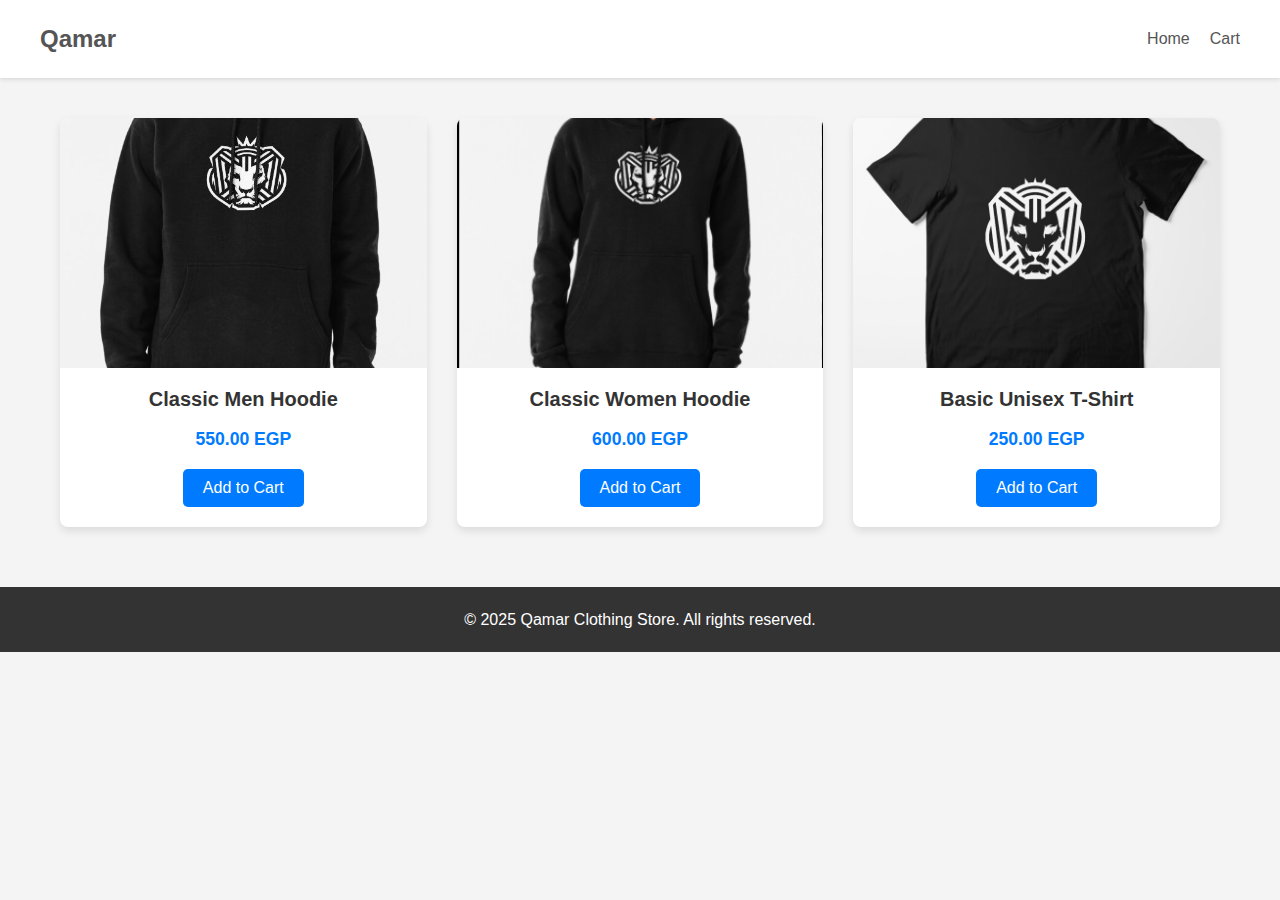
<file: index.html>
<!DOCTYPE html>
<html lang="en">
<head>
    <meta charset="UTF-8">
    <meta name="viewport" content="width=device-width, initial-scale=1.0">
    <title>Qamar</title>
    <link rel="stylesheet" href="CSS/style.css">
</head>
<body>

    <header>
         <a href="index.html" class="logo">Qamar</a>
        <nav>
            <ul>
                <li><a href="index.html">Home</a></li>
                <li><a href="cart.html">Cart</a></li>
            </ul>
        </nav>
    </header>

    <main>
        <section class="products-grid">
            <div class="product-card">
                <a href="product-page-1.html">
                    <img src="Products/Hoodies/Cairokee M.jpg" alt="Classic Hoodie">
                    <h3>Classic Men Hoodie</h3>
                    <p>550.00 EGP</p>
                </a>
                <button class="add-to-cart-btn">Add to Cart</button>
            </div>

            <div class="product-card">
                <a href="product-page-2.html">
                    <img src="Products/Hoodies/Cairokee F.webp" alt="Classic Women Hoodie">
                    <h3>Classic Women Hoodie</h3>
                    <p>600.00 EGP</p>
                </a>
                <button class="add-to-cart-btn">Add to Cart</button>
            </div>

            <div class="product-card">
                <a href="product-page-3.html">
                    <img src="Products/T-shirts/Cairokee.jpg" alt="Basic T-Shirt">
                    <h3>Basic Unisex T-Shirt</h3>
                    <p>250.00 EGP</p>
                </a>
                <button class="add-to-cart-btn">Add to Cart</button>
            </div>

        </section>
    </main>

    <footer>
        <p>&copy; 2025 Qamar Clothing Store. All rights reserved.</p>
    </footer>

    </body>
</html>
</file>
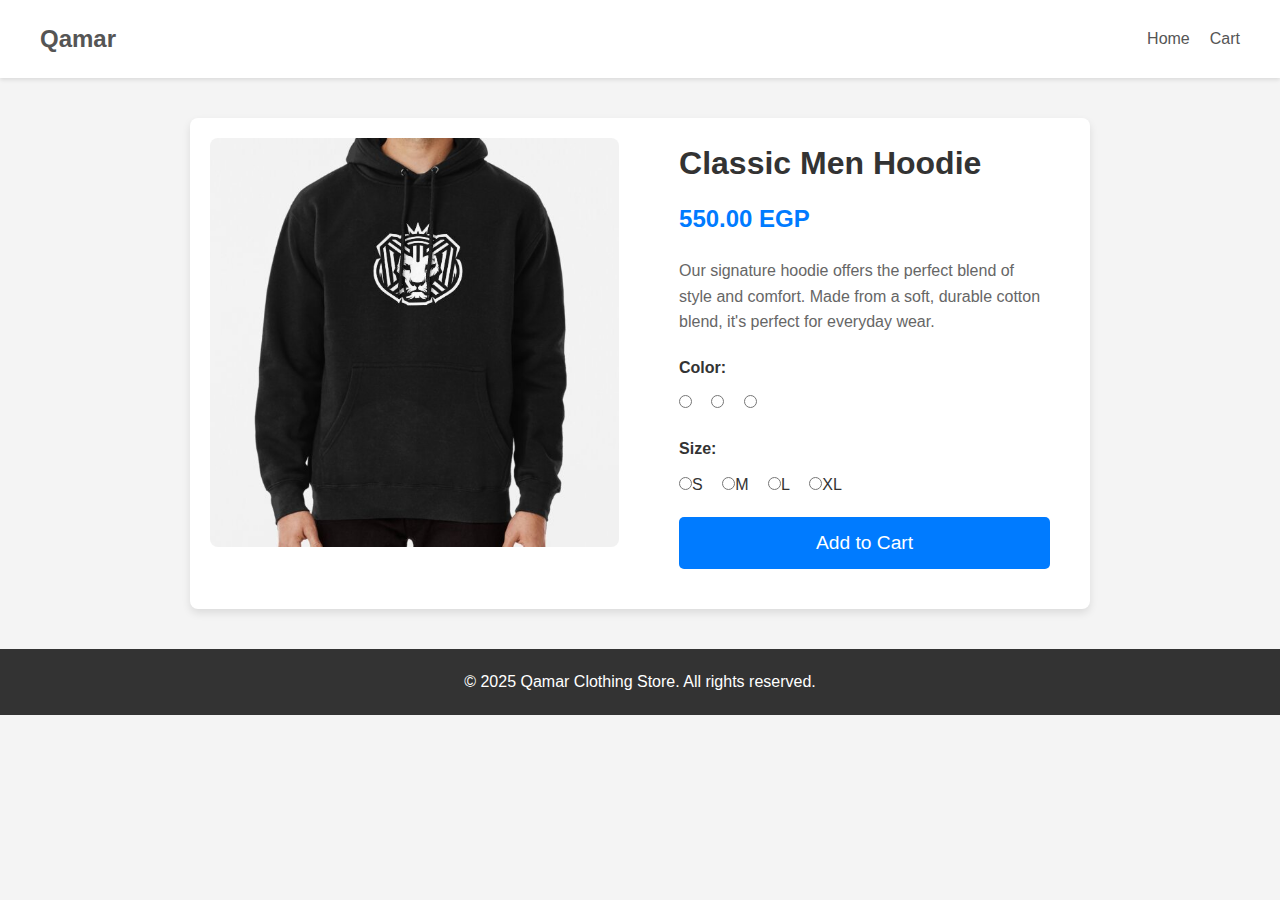
<file: product-page-1.html>
<!DOCTYPE html>
<html lang="en">
<head>
    <meta charset="UTF-8">
    <meta name="viewport" content="width=device-width, initial-scale=1.0">
    <title>Classic Men Hoodie - Qamar</title>
    <link rel="stylesheet" href="CSS/style.css">
    <link rel="stylesheet" href="CSS/product-page.css">
</head>
<body>

    <header>
        <a href="index.html" class="logo">Qamar</a>
        <nav>
            <ul>
                <li><a href="index.html">Home</a></li>
                <li><a href="cart.html">Cart</a></li>
            </ul>
        </nav>
    </header>

    <main class="product-details">
        <div class="product-image">
            <img src="Products/Hoodies/Cairokee M.jpg" alt="Classic Men Hoodie">
        </div>
        <div class="product-info">
            <h1>Classic Men Hoodie</h1>
            <p class="price">550.00 EGP</p>
            <p class="description">
                Our signature hoodie offers the perfect blend of style and comfort. Made from a soft, durable cotton blend, it's perfect for everyday wear.
            </p>

            <div class="options-group">
                <h4>Color:</h4>
                <div class="radio-buttons">
                    <label><input type="radio" name="color" value="black"><span class="color-swatch black" title="Black"></span></label>
                    <label><input type="radio" name="color" value="gray"><span class="color-swatch gray" title="Gray"></span></label>
                    <label><input type="radio" name="color" value="navy"><span class="color-swatch navy" title="Navy"></span></label>
                </div>
            </div>

            <div class="options-group">
                <h4>Size:</h4>
                <div class="radio-buttons">
                    <label><input type="radio" name="size" value="s"><span class="size-box">S</span></label>
                    <label><input type="radio" name="size" value="m"><span class="size-box">M</span></label>
                    <label><input type="radio" name="size" value="l"><span class="size-box">L</span></label>
                    <label><input type="radio" name="size" value="xl"><span class="size-box">XL</span></label>
                </div>
            </div>
            
            <button type="button" class="add-to-cart-btn">Add to Cart</button>
        </div>
    </main>

    <footer>
        <p>&copy; 2025 Qamar Clothing Store. All rights reserved.</p>
    </footer>

</body>
</html>
</file>
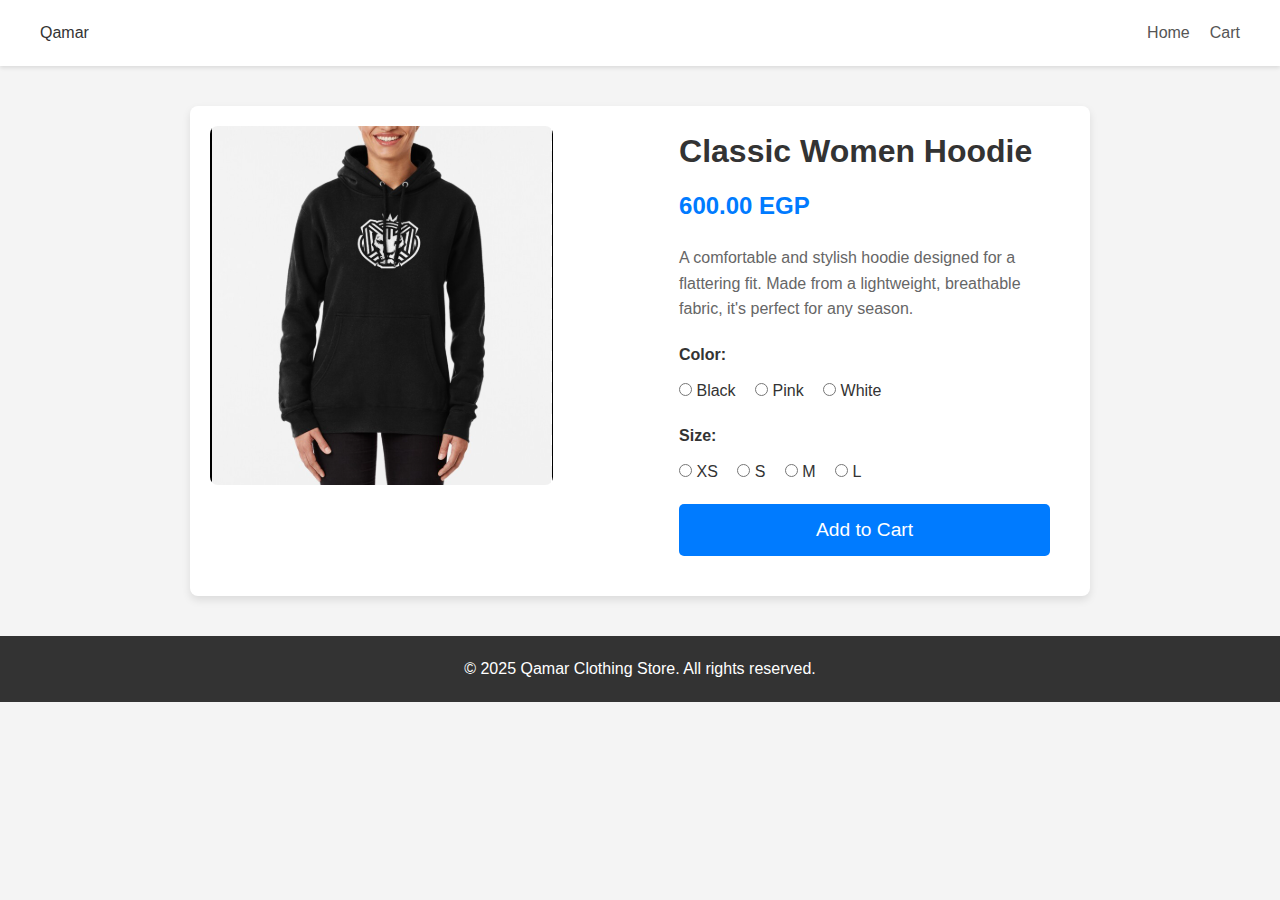
<file: product-page-2.html>
<!DOCTYPE html>
<html lang="en">
<head>
    <meta charset="UTF-8">
    <meta name="viewport" content="width=device-width, initial-scale=1.0">
    <title> Qamar - Classic Women Hoodie</title>
    <link rel="stylesheet" href="CSS/style.css">
    <link rel="stylesheet" href="CSS/product-page.css">
</head>
<body>

    <header>
        <div class="logo">Qamar</div>
        <nav>
            <ul>
                <li><a href="index.html">Home</a></li>
                <li><a href="cart.html">Cart</a></li>
            </ul>
        </nav>
    </header>

    <main class="product-details">
        <div class="product-image">
            <img src="Products/Hoodies/Cairokee F.webp" alt="Classic Women Hoodie">
        </div>
        <div class="product-info">
            <h1>Classic Women Hoodie</h1>
            <p class="price">600.00 EGP</p>
            <p class="description">
                A comfortable and stylish hoodie designed for a flattering fit. Made from a lightweight, breathable fabric, it's perfect for any season.
            </p>

            <form action="#" method="post">
                <div class="options-group">
                    <h4>Color:</h4>
                    <label><input type="radio" name="color" value="black"> Black</label>
                    <label><input type="radio" name="color" value="pink"> Pink</label>
                    <label><input type="radio" name="color" value="white"> White</label>
                </div>

                <div class="options-group">
                    <h4>Size:</h4>
                    <label><input type="radio" name="size" value="xs"> XS</label>
                    <label><input type="radio" name="size" value="s"> S</label>
                    <label><input type="radio" name="size" value="m"> M</label>
                    <label><input type="radio" name="size" value="l"> L</label>
                </div>

                <button type="submit" class="add-to-cart-btn">Add to Cart</button>
            </form>
        </div>
    </main>

    <footer>
        <p>&copy; 2025 Qamar Clothing Store. All rights reserved.</p>
    </footer>

</body>
</html>
</file>
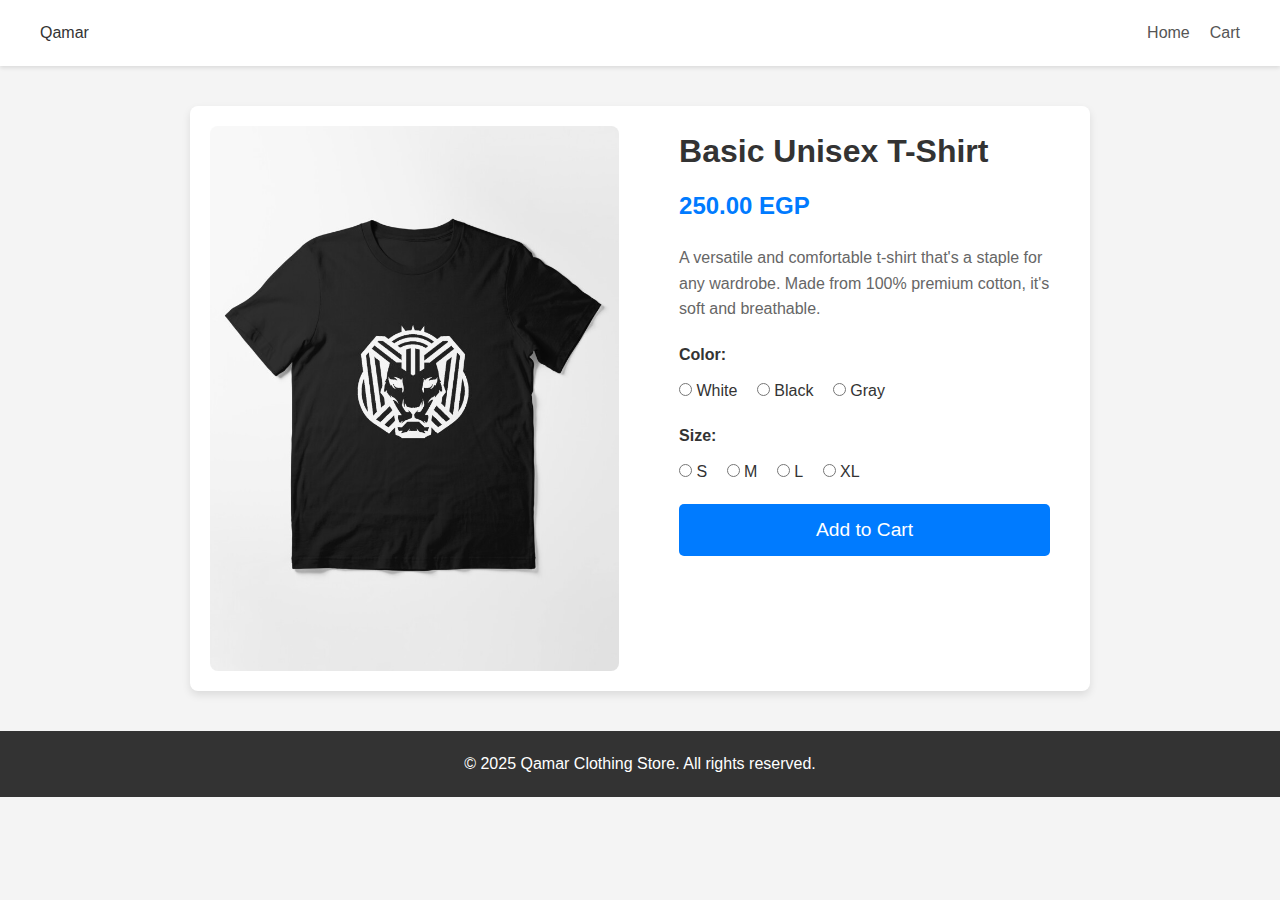
<file: product-page-3.html>
<!DOCTYPE html>
<html lang="en">
<head>
    <meta charset="UTF-8">
    <meta name="viewport" content="width=device-width, initial-scale=1.0">
    <title> Qamar - Basic Unisex T-Shirt </title>
    <link rel="stylesheet" href="CSS/style.css">
    <link rel="stylesheet" href="CSS/product-page.css">
</head>
<body>

    <header>
        <div class="logo">Qamar</div>
        <nav>
            <ul>
                <li><a href="index.html">Home</a></li>
                <li><a href="cart.html">Cart</a></li>
            </ul>
        </nav>
    </header>

    <main class="product-details">
        <div class="product-image">
            <img src="Products/T-shirts/Cairokee.jpg" alt="Basic Unisex T-Shirt">
        </div>
        <div class="product-info">
            <h1>Basic Unisex T-Shirt</h1>
            <p class="price">250.00 EGP</p>
            <p class="description">
                A versatile and comfortable t-shirt that's a staple for any wardrobe. Made from 100% premium cotton, it's soft and breathable.
            </p>

            <form action="#" method="post">
                <div class="options-group">
                    <h4>Color:</h4>
                    <label><input type="radio" name="color" value="white"> White</label>
                    <label><input type="radio" name="color" value="black"> Black</label>
                    <label><input type="radio" name="color" value="gray"> Gray</label>
                </div>

                <div class="options-group">
                    <h4>Size:</h4>
                    <label><input type="radio" name="size" value="s"> S</label>
                    <label><input type="radio" name="size" value="m"> M</label>
                    <label><input type="radio" name="size" value="l"> L</label>
                    <label><input type="radio" name="size" value="xl"> XL</label>
                </div>
                
                <button type="submit" class="add-to-cart-btn">Add to Cart</button>
            </form>
        </div>
    </main>

    <footer>
        <p>&copy; 2025 Qamar Clothing Store. All rights reserved.</p>
    </footer>

</body>
</html>
</file>
<file: CSS/style.css>
* {
    margin: 0;
    padding: 0;
    box-sizing: border-box;
}

body {
    font-family: -apple-system, BlinkMacSystemFont, "Segoe UI", Roboto, "Helvetica Neue", Arial, sans-serif;
    line-height: 1.6;
    background-color: #f4f4f4;
    color: #333;
}

header {
    background-color: #fff;
    padding: 20px 40px;
    display: flex;
    justify-content: space-between;
    align-items: center;
    box-shadow: 0 2px 4px rgba(0, 0, 0, 0.1);
}

header a.logo {
    font-size: 1.5rem;
    font-weight: bold;
    color: #555;
    text-decoration: none;
}

nav ul {
    list-style: none;
    display: flex;
    gap: 20px;
}

nav a {
    text-decoration: none;
    color: #555;
    font-weight: 500;
    transition: color 0.3s ease;
}

nav a:hover {
    color: #007bff;
}

main {
    padding: 20px;
    max-width: 1200px;
    margin: 20px auto;
}

.products-grid {
    display: grid;
    grid-template-columns: repeat(auto-fit, minmax(250px, 1fr));
    gap: 30px;
}

.product-card {
    background-color: #fff;
    border-radius: 8px;
    box-shadow: 0 4px 8px rgba(0, 0, 0, 0.1);
    text-align: center;
    overflow: hidden;
    transition: transform 0.3s ease, box-shadow 0.3s ease;
}

.product-card:hover {
    transform: translateY(-5px);
    box-shadow: 0 6px 12px rgba(0, 0, 0, 0.15);
}

.product-card img {
    width: 100%;
    height: 250px;
    object-fit: cover;
    display: block;
}

.product-card a {
    text-decoration: none;
    color: inherit;
}

.product-card h3 {
    font-size: 1.25rem;
    margin-top: 15px;
    color: #333;
}

.product-card p {
    font-size: 1.1rem;
    color: #007bff;
    font-weight: bold;
    margin: 10px 0 15px;
}

.add-to-cart-btn {
    background-color: #007bff;
    color: #fff;
    border: none;
    padding: 10px 20px;
    cursor: pointer;
    border-radius: 5px;
    font-size: 1rem;
    margin-bottom: 20px;
    transition: background-color 0.3s ease;
}

.add-to-cart-btn:hover {
    background-color: #0056b3;
}

footer {
    text-align: center;
    padding: 20px;
    background-color: #333;
    color: #fff;
    margin-top: 40px;
}

@media (max-width: 600px) {
    header {
        flex-direction: column;
        text-align: center;
        padding: 20px;
    }
    
    header a.logo {
        margin-bottom: 10px;
    }

    nav ul {
        flex-direction: column;
        gap: 10px;
    }
    
    .products-grid {
        gap: 20px;
    }
}
</file>
<file: CSS/product-page.css>
.product-details {
    display: flex;
    flex-direction: column;
    align-items: center;
    max-width: 900px;
    margin: 40px auto;
    padding: 20px;
    background-color: #fff;
    border-radius: 8px;
    box-shadow: 0 4px 8px rgba(0, 0, 0, 0.1);
}

.product-details .product-image {
    width: 100%;
    margin-bottom: 20px;
}

.product-details img {
    max-width: 100%;
    height: auto;
    border-radius: 8px;
    display: block;
}

.product-details .product-info {
    text-align: center;
    padding: 0 20px;
}

.product-details h1 {
    font-size: 2rem;
    margin-bottom: 10px;
}

.product-details .price {
    font-size: 1.5rem;
    color: #007bff;
    font-weight: bold;
    margin-bottom: 20px;
}

.product-details .description {
    font-size: 1rem;
    color: #666;
    margin-bottom: 20px;
}

.options-group {
    margin-bottom: 20px;
}

.options-group h4 {
    margin-bottom: 10px;
}

.options-group label {
    display: inline-block;
    margin-right: 15px;
    cursor: pointer;
}

.add-to-cart-btn {
    width: 100%;
    padding: 15px;
    font-size: 1.2rem;
}

@media (min-width: 768px) {
    .product-details {
        flex-direction: row;
        text-align: left;
        align-items: flex-start;
    }
    .product-details .product-image {
        width: 50%;
        margin-right: 40px;
        margin-bottom: 0;
    }
    .product-details .product-info {
        width: 50%;
        text-align: left;
    }
}
</file>
